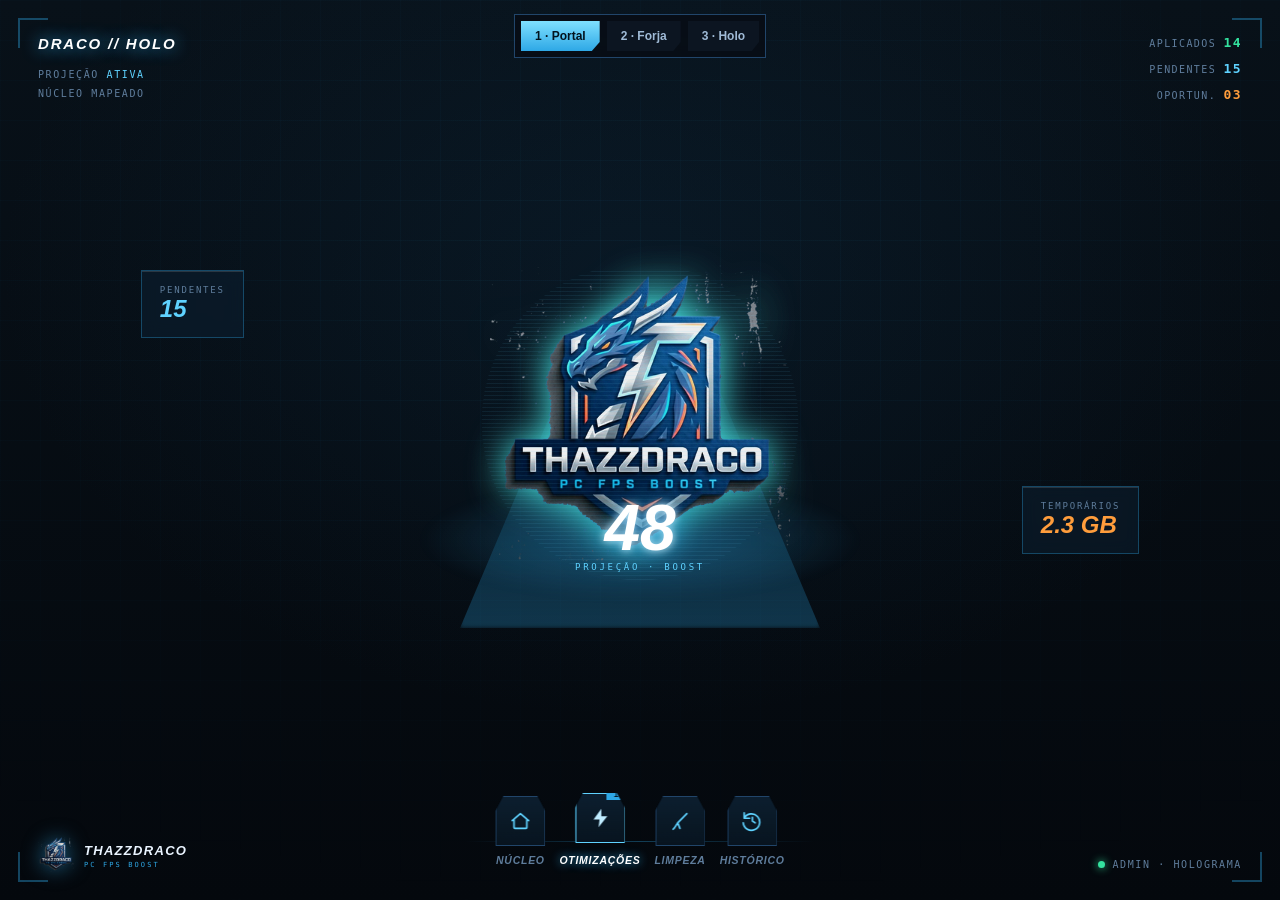
<file: app/mockups/index.html>
<!doctype html>
<html lang="pt-BR"><head>
<meta charset="utf-8"><meta name="viewport" content="width=device-width,initial-scale=1">
<title>ThazzDraco — 3 direções (logo protagonista)</title>
<style>
:root{
 --ink:#eaf4ff;--ink2:#9fbad6;--ink3:#5f7d9c;--ink4:#385575;
 --cy:#2ea8e6;--cyb:#5fd2ff;--gr:#34e29f;--am:#ff9d3c;--gold:#ffcf6a;--vio:#8a7dff;
 --line:#163048;--line2:#21456a;
 --fd:"Bahnschrift","Segoe UI",sans-serif;--fu:"Segoe UI",system-ui,sans-serif;--fm:"Consolas",monospace;
}
*{box-sizing:border-box;margin:0;padding:0}
body{font-family:var(--fu);background:#03050a;color:var(--ink);overflow:hidden;height:100vh;-webkit-font-smoothing:antialiased}
.screen{display:none;position:fixed;inset:0;overflow:hidden}.screen.on{display:block}

/* switcher */
.sw{position:fixed;z-index:40;top:14px;left:50%;transform:translateX(-50%);display:flex;gap:7px;background:#070d15dd;border:1px solid var(--line2);padding:6px;backdrop-filter:blur(6px)}
.sw button{font-weight:700;font-size:12px;cursor:pointer;color:var(--ink2);padding:8px 14px;border:0;background:#0c1521;clip-path:polygon(0 0,100% 0,100% 70%,90% 100%,0 100%)}
.sw button.on{color:#03131e;background:linear-gradient(180deg,#7fe0ff,#2ea8e6)}

/* HUD comum */
.brk{position:absolute;width:30px;height:30px;border:2px solid #2ea8e6;opacity:.38;z-index:3}
.brk.tl{top:18px;left:18px;border-right:0;border-bottom:0}.brk.tr{top:18px;right:18px;border-left:0;border-bottom:0}
.brk.bl{bottom:18px;left:18px;border-right:0;border-top:0}.brk.br{bottom:18px;right:18px;border-left:0;border-top:0}
.tl-hud{position:absolute;top:30px;left:38px;z-index:3;font-family:var(--fm);font-size:10px;letter-spacing:.16em;text-transform:uppercase;color:var(--ink3);line-height:1.9}
.tl-hud .t{font-family:var(--fd);font-style:italic;font-weight:700;font-size:15px;letter-spacing:.12em;color:#fff;margin-bottom:6px;text-shadow:0 0 16px #2ea8e6}
.tl-hud .hl{color:var(--cyb)}
.tr-hud{position:absolute;top:30px;right:38px;z-index:3;text-align:right;font-family:var(--fm);font-size:10px;letter-spacing:.14em;text-transform:uppercase;color:var(--ink3);line-height:2}
.tr-hud .v{font-weight:700;font-size:13px}.tr-hud .ok{color:var(--gr)}.tr-hud .pn{color:var(--cyb)}.tr-hud .op{color:var(--am)}
.fadm{position:absolute;bottom:30px;right:38px;z-index:3;font-family:var(--fm);font-size:10px;letter-spacing:.16em;text-transform:uppercase;color:var(--ink3);display:flex;align-items:center;gap:7px}
.fadm .d{width:7px;height:7px;border-radius:50%;background:var(--gr);box-shadow:0 0 8px var(--gr);animation:blink 2s infinite}
@keyframes blink{50%{opacity:.4}}

/* HUD nav (barra de comando, sem menu) */
.cmd{position:absolute;bottom:34px;left:50%;transform:translateX(-50%);display:flex;gap:14px;z-index:4}
.cmd:before{content:"";position:absolute;left:-30px;right:-30px;bottom:24px;height:1px;background:linear-gradient(90deg,transparent,#2ea8e655,transparent)}
.cn{display:flex;flex-direction:column;align-items:center;gap:8px;cursor:pointer}
.cn .ic{width:50px;height:50px;display:grid;place-items:center;color:var(--cyb);position:relative;
 background:linear-gradient(180deg,#0e2235dd,#091622dd);border:1px solid var(--line2);backdrop-filter:blur(4px);
 clip-path:polygon(16% 0,84% 0,100% 30%,100% 100%,0 100%,0 30%);transition:.18s}
.cn .ic svg{width:22px;height:22px}
.cn .ic .b{position:absolute;top:-7px;right:-7px;font-family:var(--fm);font-size:10px;color:#021019;background:var(--cy);padding:1px 6px}
.cn .l{font-family:var(--fd);font-style:italic;font-weight:700;text-transform:uppercase;font-size:10.5px;letter-spacing:.07em;color:var(--ink3)}
.cn:hover .ic{border-color:var(--cy);box-shadow:0 0 20px -4px #2ea8e6;transform:translateY(-3px)}.cn:hover .l{color:var(--ink)}
.cn.on .ic{border-color:var(--cyb);color:#bfecff;box-shadow:0 0 24px -3px #2ea8e6;transform:translateY(-3px)}
.cn.on .l{color:#fff;text-shadow:0 0 10px #2ea8e6}
.flogo{position:absolute;bottom:28px;left:38px;z-index:3;display:flex;align-items:center;gap:10px}
.flogo img{width:36px;height:36px;filter:drop-shadow(0 0 10px #2ea8e688)}
.flogo b{font-family:var(--fd);font-weight:700;font-style:italic;font-size:13px;letter-spacing:.1em;text-transform:uppercase}
.flogo span{font-family:var(--fm);font-size:7px;letter-spacing:.3em;color:var(--cy);text-transform:uppercase;display:block;margin-top:2px}

.score{position:absolute;z-index:3;display:flex;flex-direction:column;align-items:center}
.score .n{font-family:var(--fd);font-weight:700;font-style:italic;font-size:64px;line-height:1;color:#fff;text-shadow:0 0 26px #2ea8e6,0 0 8px #fff}
.score .s{font-family:var(--fm);font-size:9px;letter-spacing:.3em;text-transform:uppercase;color:var(--cyb);margin-top:2px}
.dragon{position:absolute;top:50%;left:50%;transform:translate(-50%,-50%);z-index:2;animation:float 6s ease-in-out infinite}
@keyframes float{50%{transform:translate(-50%,-54%)}}
.pt{position:absolute;bottom:-10px;width:3px;height:3px;border-radius:50%;animation:rise linear infinite}
@keyframes rise{to{transform:translateY(-106vh);opacity:0}}

/* ===================== 1 · PORTAL ===================== */
#c1{background:radial-gradient(900px 700px at 50% 46%,#103e6033,transparent 62%),linear-gradient(180deg,#060b14,#03050a)}
.rays{position:absolute;top:50%;left:50%;width:1100px;height:1100px;transform:translate(-50%,-50%);z-index:1;
 background:repeating-conic-gradient(from 0deg at 50% 50%,#2ea8e618 0deg 4deg,transparent 4deg 14deg);
 mask-image:radial-gradient(circle,#000 8%,transparent 56%);animation:cw 90s linear infinite;opacity:.7}
@keyframes cw{to{transform:translate(-50%,-50%) rotate(360deg)}}
.portal{position:absolute;top:50%;left:50%;transform:translate(-50%,-50%);z-index:1;width:620px;height:620px}
.portal svg{width:100%;height:100%;overflow:visible}
.pcw{animation:cw2 60s linear infinite;transform-origin:310px 310px}.pccw{animation:ccw 44s linear infinite;transform-origin:310px 310px}
@keyframes cw2{to{transform:rotate(360deg)}}@keyframes ccw{to{transform:rotate(-360deg)}}
.haze{position:absolute;top:50%;left:50%;width:520px;height:520px;transform:translate(-50%,-50%);z-index:1;border-radius:50%;
 background:radial-gradient(circle,#2ea8e64d,#2ea8e600 62%);filter:blur(8px);animation:pl 4s ease-in-out infinite}
@keyframes pl{50%{opacity:.6;transform:translate(-50%,-50%) scale(1.04)}}
#c1 .dragon img{width:330px;filter:drop-shadow(0 0 26px #2ea8e6) drop-shadow(0 8px 30px #000)}
#c1 .score{bottom:120px;left:50%;transform:translateX(-50%)}

/* ===================== 2 · FORJA ===================== */
#c2{background:radial-gradient(900px 520px at 50% 118%,#5a2e0855,transparent 60%),radial-gradient(700px 500px at 50% 30%,#0e3a5a2e,transparent 62%),linear-gradient(180deg,#0a0a0f,#070608)}
.forge{position:absolute;left:0;right:0;bottom:0;height:46%;z-index:1;
 background:radial-gradient(120% 80% at 50% 120%,#ff7a18aa,#ff7a1822 38%,transparent 64%);filter:blur(6px);animation:pl 5s ease-in-out infinite}
.embers .pt{background:#ff9d3c;box-shadow:0 0 8px #ff7a18}
.anvil{position:absolute;left:50%;bottom:20%;transform:translateX(-50%);z-index:1;width:520px;height:60px;
 background:radial-gradient(closest-side,#ffae57cc,transparent);filter:blur(10px);opacity:.8}
#c2 .dragon{top:46%}
#c2 .dragon img{width:340px;filter:drop-shadow(0 0 22px #ff8a3c) drop-shadow(0 0 40px #2ea8e655) drop-shadow(0 10px 26px #000) saturate(1.15)}
#c2 .ring2{position:absolute;top:46%;left:50%;transform:translate(-50%,-50%);z-index:1;width:520px;height:520px}
#c2 .ring2 svg{width:100%;height:100%}
#c2 .score{top:46%;left:50%;transform:translate(-50%,-50%);margin-top:130px}
#c2 .score .n{color:#fff;text-shadow:0 0 26px #ff9d3c,0 0 8px #fff}
#c2 .score .s{color:var(--gold)}
.metal{font-family:var(--fd);font-style:italic;font-weight:700;text-transform:uppercase;
 background:linear-gradient(180deg,#fff,#9fbad6 45%,#5f7d9c 55%,#fff);-webkit-background-clip:text;background-clip:text;color:transparent}

/* ===================== 3 · HOLO ===================== */
#c3{background:radial-gradient(1000px 700px at 50% 30%,#103a5a3a,transparent 64%),linear-gradient(180deg,#081119,#04080d)}
.holo-grid{position:absolute;inset:0;z-index:0;background-image:linear-gradient(#2ea8e60d 1px,transparent 1px),linear-gradient(90deg,#2ea8e60a 1px,transparent 1px);background-size:40px 40px;mask-image:radial-gradient(120% 90% at 50% 30%,#000,transparent 80%)}
.plinth{position:absolute;top:60%;left:50%;transform:translate(-50%,-50%);z-index:1;width:440px;height:120px;
 background:radial-gradient(closest-side,#2ea8e655,transparent);filter:blur(4px)}
.beam{position:absolute;top:32%;left:50%;transform:translateX(-50%);z-index:1;width:360px;height:340px;
 background:linear-gradient(180deg,transparent,#2ea8e622 60%,#2ea8e644);clip-path:polygon(40% 0,60% 0,100% 100%,0 100%);filter:blur(2px)}
#c3 .dragon{top:46%}
#c3 .dragon img{width:300px;filter:drop-shadow(0 0 18px #5fd2ff) brightness(1.15) saturate(1.3) hue-rotate(-4deg);opacity:.92;
 mix-blend-mode:screen;animation:holo 4s steps(40) infinite,float 6s ease-in-out infinite}
@keyframes holo{0%,97%,100%{opacity:.92}98%{opacity:.5}98.5%{opacity:1}}
.scan{position:absolute;top:30%;left:50%;transform:translateX(-50%);width:330px;height:330px;z-index:2;pointer-events:none;
 background:repeating-linear-gradient(0deg,#5fd2ff14 0 1px,transparent 1px 4px);clip-path:circle(48% at 50% 46%);animation:scanmove 6s linear infinite}
@keyframes scanmove{to{background-position:0 100px}}
.glass{position:absolute;z-index:3;padding:14px 18px;background:#0e22357a;border:1px solid #2ea8e655;backdrop-filter:blur(8px);
 box-shadow:inset 0 1px 0 #ffffff22}
.glass .gt{font-family:var(--fm);font-size:9px;letter-spacing:.2em;text-transform:uppercase;color:var(--ink3)}
.glass .gv{font-family:var(--fd);font-style:italic;font-weight:700;font-size:24px}
#c3 .g1{top:30%;left:11%}#c3 .g2{top:54%;right:11%}
#c3 .score{top:46%;left:50%;transform:translate(-50%,-50%);margin-top:120px}
</style></head>
<body>

<div class="sw">
 <button class="on" id="b1" onclick="show(1)">1 · Portal</button>
 <button id="b2" onclick="show(2)">2 · Forja</button>
 <button id="b3" onclick="show(3)">3 · Holo</button>
</div>

<!-- ============ 1 · PORTAL ============ -->
<section class="screen" id="c1">
 <div class="rays"></div>
 <div class="haze"></div>
 <div class="portal"><svg viewBox="0 0 620 620">
   <g class="pcw"><circle cx="310" cy="310" r="290" fill="none" stroke="#2ea8e6" stroke-width="1" stroke-dasharray="2 16" opacity=".5"/></g>
   <g class="pccw" id="runes"></g>
   <g class="pcw"><circle cx="310" cy="310" r="232" fill="none" stroke="#1e6f9e" stroke-width="1.5" stroke-dasharray="40 18" opacity=".55"/></g>
   <circle cx="310" cy="310" r="210" fill="none" stroke="#0e2233" stroke-width="6"/>
   <circle cx="310" cy="310" r="210" fill="none" stroke="#5fd2ff" stroke-width="6" stroke-linecap="round" transform="rotate(135 310 310)" stroke-dasharray="475 999" style="filter:drop-shadow(0 0 8px #2ea8e6)"/>
 </svg></div>
 <div class="dragon"><img src="logo.png" alt="ThazzDraco"></div>
 <div class="score"><div class="n">48</div><div class="s">Boost · Núcleo Draco</div></div>

 <span class="brk tl"></span><span class="brk tr"></span><span class="brk bl"></span><span class="brk br"></span>
 <div class="tl-hud"><div class="t">DRACO // CORE</div>SISTEMA <span class="hl">ONLINE</span><br>VARREDURA <span class="hl">CONCLUÍDA</span></div>
 <div class="tr-hud"><div>APLICADOS <span class="v ok">14</span></div><div>PENDENTES <span class="v pn">15</span></div><div>OPORTUN. <span class="v op">03</span></div></div>
 <div class="cmd">
  <div class="cn"><div class="ic"><svg viewBox="0 0 24 24" fill="none" stroke="currentColor" stroke-width="1.8" stroke-linecap="round" stroke-linejoin="round"><path d="M3 11.5 12 4l9 7.5M5 10v9a1 1 0 0 0 1 1h12a1 1 0 0 0 1-1v-9"/></svg></div><div class="l">Núcleo</div></div>
  <div class="cn on"><div class="ic"><svg viewBox="0 0 24 24" fill="currentColor"><path d="M13 2 4.5 13.5H11l-1 8.5L19.5 10H13z"/></svg><span class="b">15</span></div><div class="l">Otimizações</div></div>
  <div class="cn"><div class="ic"><svg viewBox="0 0 24 24" fill="none" stroke="currentColor" stroke-width="1.8" stroke-linecap="round" stroke-linejoin="round"><path d="M19 4 11 12M15.5 7.5 9 14l-3.5 5.5L4 21M9 14l2.5 6"/></svg></div><div class="l">Limpeza</div></div>
  <div class="cn"><div class="ic"><svg viewBox="0 0 24 24" fill="none" stroke="currentColor" stroke-width="1.8" stroke-linecap="round" stroke-linejoin="round"><path d="M3 3v6h6M3 9a9 9 0 1 1-1 5M12 8v4l3 2"/></svg></div><div class="l">Histórico</div></div>
 </div>
 <div class="flogo"><img src="logo.png" alt=""><div><b>ThazzDraco</b><span>PC FPS Boost</span></div></div>
 <div class="fadm"><span class="d"></span>ADMIN · NÚCLEO ESTÁVEL</div>
</section>

<!-- ============ 2 · FORJA ============ -->
<section class="screen" id="c2">
 <div class="forge"></div><div class="anvil"></div>
 <div class="ring2"><svg viewBox="0 0 520 520"><circle cx="260" cy="260" r="200" fill="none" stroke="#3a2410" stroke-width="7"/><circle cx="260" cy="260" r="200" fill="none" stroke="#ffae57" stroke-width="7" stroke-linecap="round" transform="rotate(135 260 260)" stroke-dasharray="450 999" style="filter:drop-shadow(0 0 9px #ff8a3c)"/></svg></div>
 <div class="dragon"><img src="logo.png" alt="ThazzDraco"></div>
 <div class="score"><div class="n">48</div><div class="s">Forja · Potência</div></div>

 <span class="brk tl"></span><span class="brk tr"></span><span class="brk bl"></span><span class="brk br"></span>
 <div class="tl-hud"><div class="t metal">DRACO // FORJA</div>FORJANDO <span class="hl">DESEMPENHO</span><br>15 MÓDULOS LATENTES</div>
 <div class="tr-hud"><div>APLICADOS <span class="v ok">14</span></div><div>PENDENTES <span class="v pn">15</span></div><div>OPORTUN. <span class="v op">03</span></div></div>
 <div class="cmd">
  <div class="cn"><div class="ic"><svg viewBox="0 0 24 24" fill="none" stroke="currentColor" stroke-width="1.8" stroke-linecap="round" stroke-linejoin="round"><path d="M3 11.5 12 4l9 7.5M5 10v9a1 1 0 0 0 1 1h12a1 1 0 0 0 1-1v-9"/></svg></div><div class="l">Núcleo</div></div>
  <div class="cn on"><div class="ic"><svg viewBox="0 0 24 24" fill="currentColor"><path d="M13 2 4.5 13.5H11l-1 8.5L19.5 10H13z"/></svg><span class="b">15</span></div><div class="l">Otimizações</div></div>
  <div class="cn"><div class="ic"><svg viewBox="0 0 24 24" fill="none" stroke="currentColor" stroke-width="1.8" stroke-linecap="round" stroke-linejoin="round"><path d="M19 4 11 12M15.5 7.5 9 14l-3.5 5.5L4 21M9 14l2.5 6"/></svg></div><div class="l">Limpeza</div></div>
  <div class="cn"><div class="ic"><svg viewBox="0 0 24 24" fill="none" stroke="currentColor" stroke-width="1.8" stroke-linecap="round" stroke-linejoin="round"><path d="M3 3v6h6M3 9a9 9 0 1 1-1 5M12 8v4l3 2"/></svg></div><div class="l">Histórico</div></div>
 </div>
 <div class="flogo"><img src="logo.png" alt=""><div><b>ThazzDraco</b><span>PC FPS Boost</span></div></div>
 <div class="fadm"><span class="d"></span>ADMIN · FORJA ATIVA</div>
</section>

<!-- ============ 3 · HOLO ============ -->
<section class="screen on" id="c3">
 <div class="holo-grid"></div>
 <div class="beam"></div><div class="plinth"></div>
 <div class="dragon"><img src="logo.png" alt="ThazzDraco"></div>
 <div class="scan"></div>
 <div class="score"><div class="n">48</div><div class="s">Projeção · Boost</div></div>
 <div class="glass g1"><div class="gt">Pendentes</div><div class="gv" style="color:#5fd2ff">15</div></div>
 <div class="glass g2"><div class="gt">Temporários</div><div class="gv" style="color:#ff9d3c">2.3 GB</div></div>

 <span class="brk tl"></span><span class="brk tr"></span><span class="brk bl"></span><span class="brk br"></span>
 <div class="tl-hud"><div class="t">DRACO // HOLO</div>PROJEÇÃO <span class="hl">ATIVA</span><br>NÚCLEO MAPEADO</div>
 <div class="tr-hud"><div>APLICADOS <span class="v ok">14</span></div><div>PENDENTES <span class="v pn">15</span></div><div>OPORTUN. <span class="v op">03</span></div></div>
 <div class="cmd">
  <div class="cn"><div class="ic"><svg viewBox="0 0 24 24" fill="none" stroke="currentColor" stroke-width="1.8" stroke-linecap="round" stroke-linejoin="round"><path d="M3 11.5 12 4l9 7.5M5 10v9a1 1 0 0 0 1 1h12a1 1 0 0 0 1-1v-9"/></svg></div><div class="l">Núcleo</div></div>
  <div class="cn on"><div class="ic"><svg viewBox="0 0 24 24" fill="currentColor"><path d="M13 2 4.5 13.5H11l-1 8.5L19.5 10H13z"/></svg><span class="b">15</span></div><div class="l">Otimizações</div></div>
  <div class="cn"><div class="ic"><svg viewBox="0 0 24 24" fill="none" stroke="currentColor" stroke-width="1.8" stroke-linecap="round" stroke-linejoin="round"><path d="M19 4 11 12M15.5 7.5 9 14l-3.5 5.5L4 21M9 14l2.5 6"/></svg></div><div class="l">Limpeza</div></div>
  <div class="cn"><div class="ic"><svg viewBox="0 0 24 24" fill="none" stroke="currentColor" stroke-width="1.8" stroke-linecap="round" stroke-linejoin="round"><path d="M3 3v6h6M3 9a9 9 0 1 1-1 5M12 8v4l3 2"/></svg></div><div class="l">Histórico</div></div>
 </div>
 <div class="flogo"><img src="logo.png" alt=""><div><b>ThazzDraco</b><span>PC FPS Boost</span></div></div>
 <div class="fadm"><span class="d"></span>ADMIN · HOLOGRAMA</div>
</section>

<script>
// runas do portal
let r='';for(let i=0;i<48;i++){const a=i*7.5*Math.PI/180,r1=258,r2=i%4===0?276:268;
 r+='<line x1="'+(310+r1*Math.cos(a))+'" y1="'+(310+r1*Math.sin(a))+'" x2="'+(310+r2*Math.cos(a))+'" y2="'+(310+r2*Math.sin(a))+'" stroke="'+(i%4===0?'#5fd2ffaa':'#2a577a')+'" stroke-width="'+(i%4===0?2:1)+'"/>';}
document.getElementById('runes').innerHTML=r;
// partículas (ciano em 1/3, brasa em 2)
function spawn(sel,color,n){const s=document.querySelector(sel);for(let i=0;i<n;i++){const p=document.createElement('div');p.className='pt';
 p.style.left=(Math.random()*100)+'%';p.style.background=color;p.style.boxShadow='0 0 8px '+color;p.style.animationDuration=(7+Math.random()*9)+'s';
 p.style.animationDelay=(-Math.random()*14)+'s';p.style.opacity=(.25+Math.random()*.5);s.appendChild(p);}}
spawn('#c1','#5fd2ff',16);spawn('#c2','#ff9d3c',22);spawn('#c3','#5fd2ff',12);
function show(k){[1,2,3].forEach(i=>{document.getElementById('c'+i).classList.toggle('on',i===k);document.getElementById('b'+i).classList.toggle('on',i===k)})}
</script>
</body></html>
</file>
